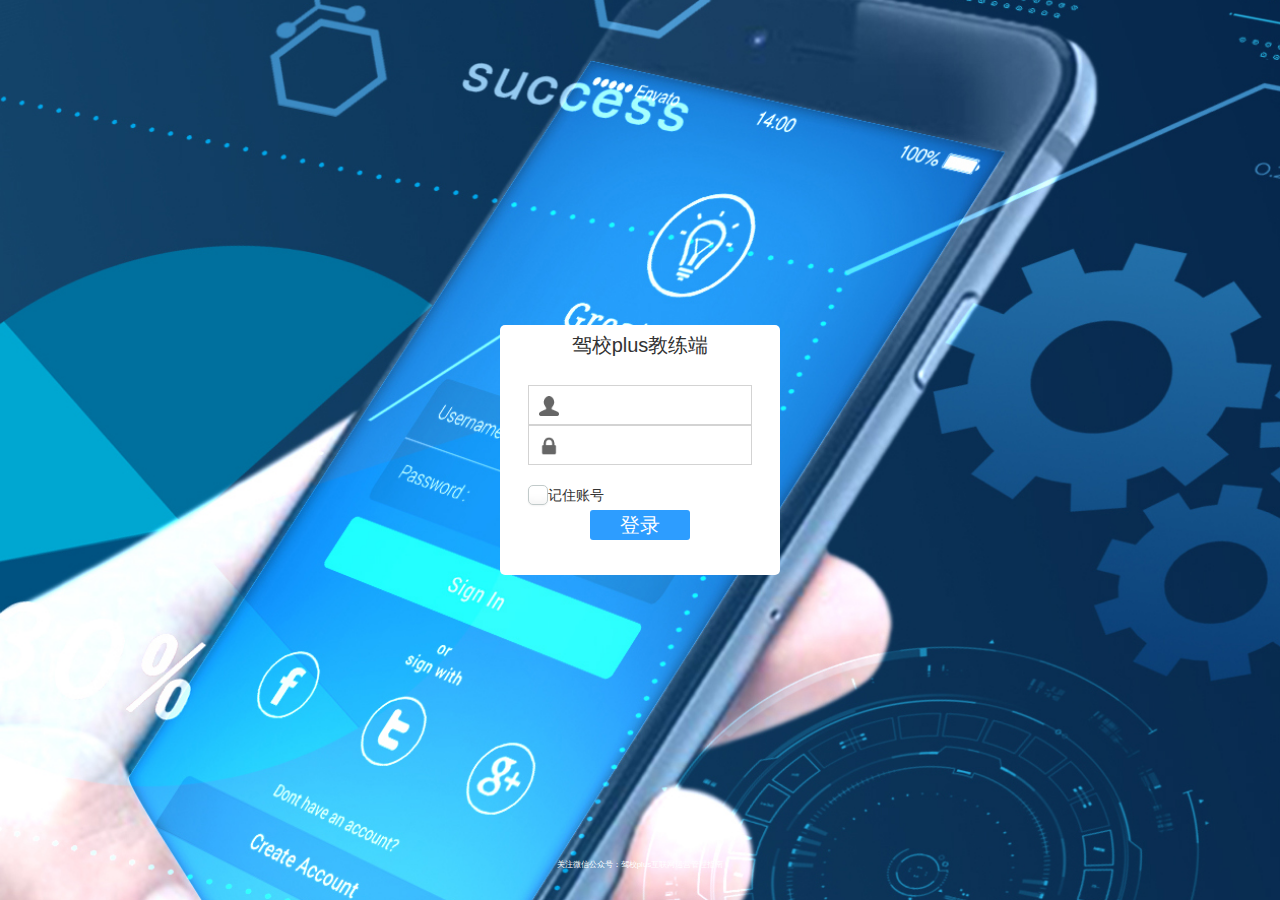
<file: index.html>
<!DOCTYPE html>
<html lang="en">
<head>
    <meta charset="UTF-8">
    <meta name="viewport" content="width=device-width, initial-scale=1.0">
    <meta http-equiv="X-UA-Compatible" content="ie=edge">
    <title>驾校plus教练端</title>
    <link rel="stylesheet" type="text/css" href="css/bootstrap.min.css">
    <link rel="stylesheet" type="text/css" href="css/index.css">
        <script src="js/jquery-1.12.3.min.js"></script>
    <script src="js/bootstrap.min.js"></script>
    <!-- <script src="js/modernizr.js"></script> -->
</head>
<body>
    <div class="login">
        <div class="log-title">
            驾校plus教练端
        </div>
        <div class="login-box" style="margin-top:2rem">
            <img src="imgs/login.png" >
            <input type="number" placeholder="">
        </div>
        <div class="login-box">
            <img src="imgs/password.png" >
            <input type="password" placeholder="">
        </div>
        <div class="remember-log">
            <input type="checkbox" id="checkbox_a1" class="chk_1" /><label for="checkbox_a1"></label> 
       <span>记住账号</span>
        </div>
        <div class="blue-button">
            登录
        </div>
    </div>
    <div class="bottom-w">关注微信公众号：驾校plus互联网运营管理指南</div>
</body>

</html>
</file>
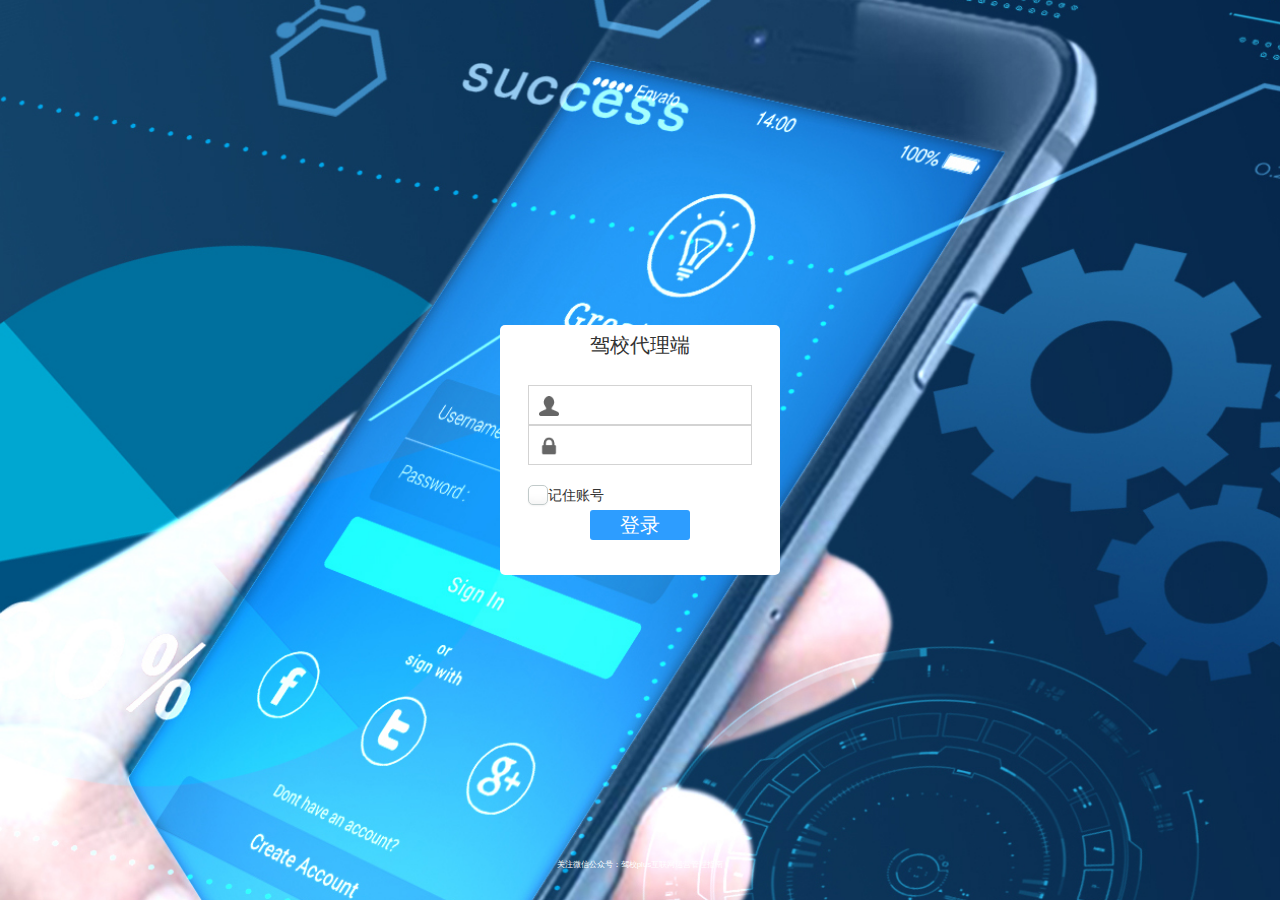
<file: proxyweb/index.html>
<!DOCTYPE html>
<html lang="en">
<head>
    <meta charset="UTF-8">
    <meta name="viewport" content="width=device-width, initial-scale=1.0">
    <meta http-equiv="X-UA-Compatible" content="ie=edge">
    <title>驾校代理端</title>
    <link rel="stylesheet" type="text/css" href="css/bootstrap.min.css">
    <link rel="stylesheet" type="text/css" href="css/index.css">
    <script src="js/jquery-1.12.3.min.js"></script>
    <script src="js/bootstrap.min.js"></script>
    <!-- <script src="js/modernizr.js"></script> -->
</head>
<body>
<div class="login">
    <div class="log-title">
        驾校代理端
    </div>
    <div class="login-box" style="margin-top:2rem">
        <img src="imgs/login.png" >
        <input type="number" placeholder="">
    </div>
    <div class="login-box">
        <img src="imgs/password.png" >
        <input type="password" placeholder="">
    </div>
    <div class="remember-log">
        <input type="checkbox" id="checkbox_a1" class="chk_1" /><label for="checkbox_a1"></label>
        <span>记住账号</span>
    </div>
    <div class="blue-button">
        登录
    </div>
</div>
<div class="bottom-w">关注微信公众号：驾校plus互联网运营管理指南</div>
</body>

</html>
</file>
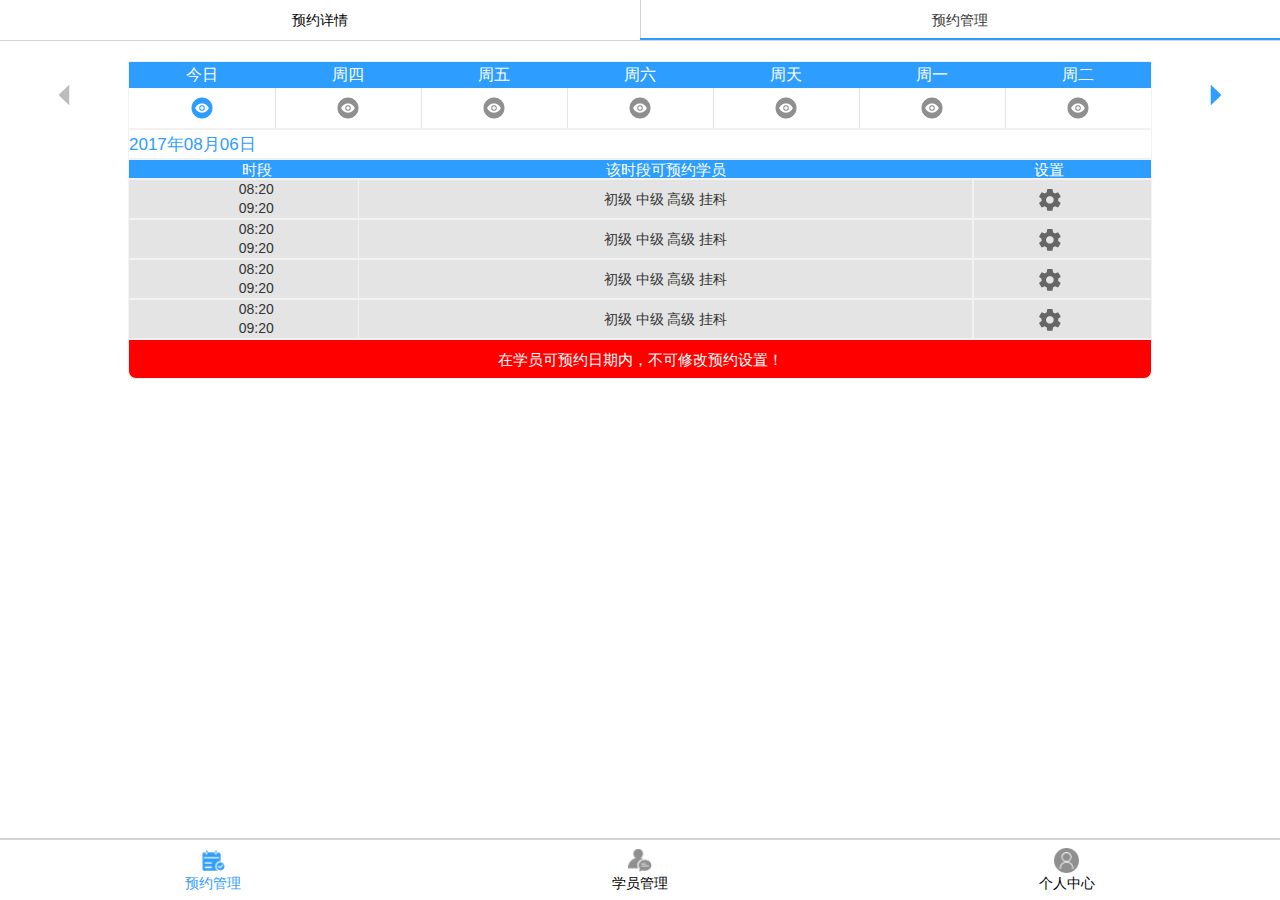
<file: appointManagement.html>
<!DOCTYPE html>
<html lang="en">
<head>
    <meta charset="UTF-8">
    <meta name="viewport" content="width=device-width, initial-scale=1.0">
    <meta http-equiv="X-UA-Compatible" content="ie=edge">
    <title>驾校plus</title>
    <link rel="stylesheet" type="text/css" href="css/bootstrap.min.css">
    <link rel="stylesheet" type="text/css" href="css/appointManagement.css">
    <script src="js/jquery-1.12.3.min.js"></script>
    <script src="js/bootstrap.min.js"></script>
</head>
<body>
<div class="top-bar">
    <div><a href="appointment.html">预约详情</a></div>
    <div class="top-active">预约管理</div>
</div>

<div class="mainbody">
    <div class="calendar">
        <div class="icon"><img src="imgs/left-off.png"></div>
        <div class="calenderContent">
            <div class="top">
                <div>今日</div>
                <div>周四</div>
                <div>周五</div>
                <div>周六</div>
                <div>周天</div>
                <div>周一</div>
                <div>周二</div>
            </div>
            <div class="bottom">
                <div><img src="imgs/check-s.png"></div>
                <div><img src="imgs/check.png"></div>
                <div><img src="imgs/check.png"></div>
                <div><img src="imgs/check.png"></div>
                <div><img src="imgs/check.png"></div>
                <div><img src="imgs/check.png"></div>
                <div><img src="imgs/check.png"></div>
            </div>
        </div>
        <div class="icon rotate"><img src="imgs/left-on.png"></div>
    </div>
    <div class="word">2017年08月06日</div>
    <div class="topTitle">
        <div>时段</div>
        <div>该时段可预约学员</div>
        <div>设置</div>
    </div>
    <div class="content">
        <div class="line">
            <div>08:20<br>09:20</div>
            <div>初级 中级 高级 挂科</div>
            <div class="set"><img src="imgs/set-off.png"></div>
        </div>
    </div>
    <div class="content">
        <div class="line">
            <div>08:20<br>09:20</div>
            <div>初级 中级 高级 挂科</div>
            <div class="set"><img src="imgs/set-off.png"></div>
        </div>
    </div>
    <div class="content">
        <div class="line">
            <div>08:20<br>09:20</div>
            <div>初级 中级 高级 挂科</div>
            <div class="set"><img src="imgs/set-off.png"></div>
        </div>
    </div>
    <div class="content">
        <div class="line">
            <div>08:20<br>09:20</div>
            <div>初级 中级 高级 挂科</div>
            <div class="set"><img src="imgs/set-off.png"></div>
        </div>
    </div>
    <div class="alertInfo">
        在学员可预约日期内，不可修改预约设置！
    </div>

</div>
<div class="selectedList" id="selectedList">
    <div>预约设置</div>
    <div class="listtype">
        <div>初级</div>
        <div><img  src="imgs/selected.png"></div>
    </div>
    <div class="listtype">
        <div>中级</div>
        <div><img src="imgs/selected.png"></div>
    </div>
    <div class="listtype">
        <div>高级</div>
        <div><img src="imgs/selected.png"></div>
    </div>
    <div class="listtype">
        <div>挂科</div>
        <div><img src="imgs/selected.png"></div>
    </div>
    <div class="listtype">
        <div>休班</div>
        <div><img src="imgs/selected-red.png"></div>
    </div>
    <div>确认设置</div>

</div>
<div class="outer" id="outer" onclick="noneOuter()"></div>



<div class="footer">
    <a href="appointment.html"><div class="footer-item">
        <img src="imgs/appointment-s.png" >
        <div style="color:#2d9dff">预约管理</div>
    </div></a>
    <a href="studentManagement.html"><div class="footer-item">
        <img src="imgs/management.png" >
        <div>学员管理</div>
    </div></a>
    <a href="personalCenter.html"><div class="footer-item">
        <img src="imgs/personal.png" >
        <div>个人中心</div>
    </div></a>
</div>
<script src="js/appointManagement.js"></script>
</body>
</html>
</file>
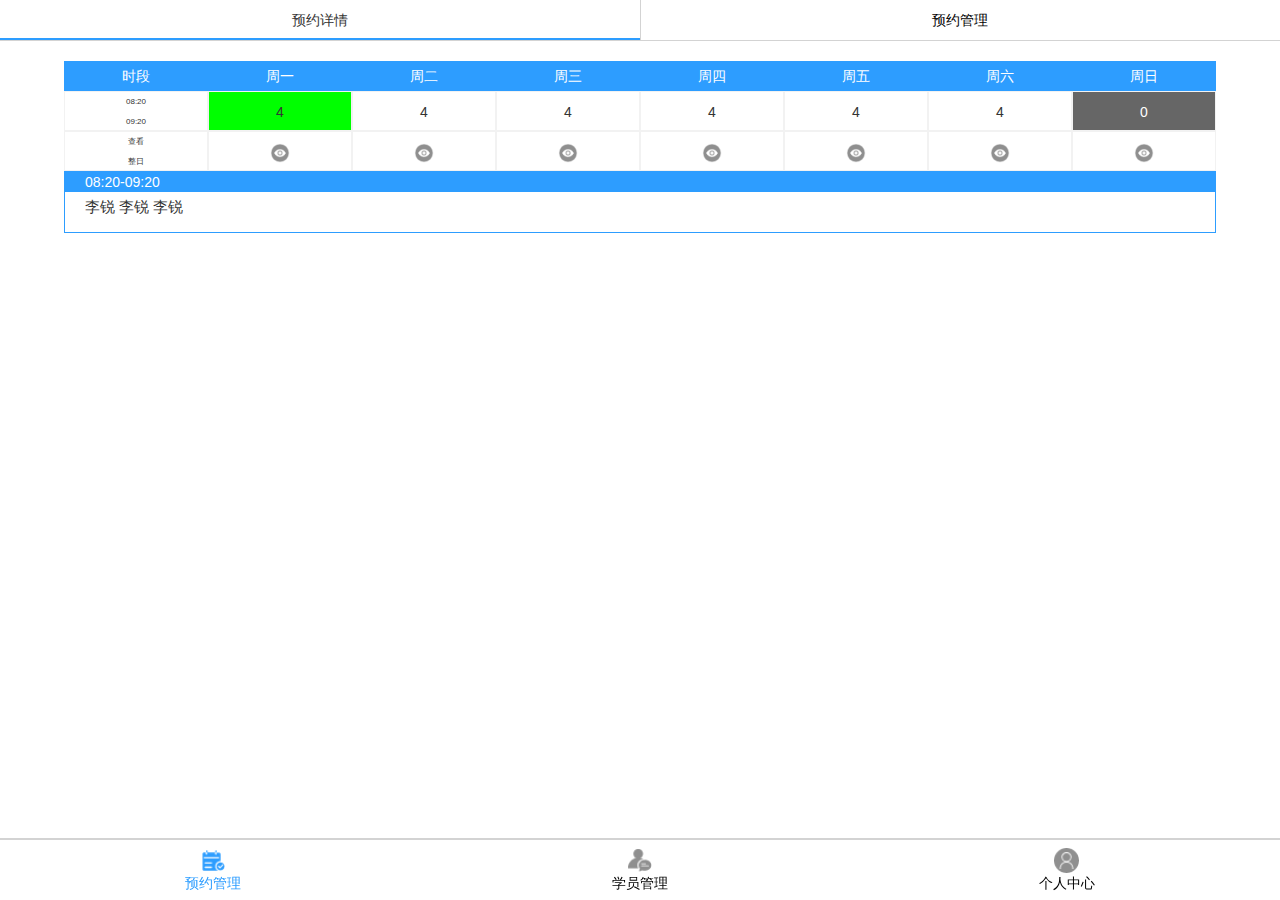
<file: appointment.html>
<!DOCTYPE html>
<html lang="en">
<head>
    <meta charset="UTF-8">
    <meta name="viewport" content="width=device-width, initial-scale=1.0">
    <meta http-equiv="X-UA-Compatible" content="ie=edge">
    <title>驾校plus</title>
        <link rel="stylesheet" type="text/css" href="css/bootstrap.min.css">
    <link rel="stylesheet" type="text/css" href="css/appoint.css">
        <script src="js/jquery-1.12.3.min.js"></script>
    <script src="js/bootstrap.min.js"></script>
</head>
<body>
    <div class="top-bar">
        <div class="top-active">预约详情</div>
        <div><a href="appointManagement.html">预约管理</a></div>
    </div>

    <div class="table">
        <div class="tr">
            <div class="th">时段</div>
            <div class="th">周一</div>
            <div class="th ">周二</div>
            <div class="th ">周三</div>
            <div class="th ">周四</div>
            <div class="th ">周五</div>
            <div class="th ">周六</div>
            <div class="th ">周日</div>
        </div>
        <div >
            <div class="tr">
                <div class="td"><div>08:20</div><div>09:20</div></div>
                <div class="td full">4</div>
                <div class="td">4</div>
                <div class="td">4</div>
                <div class="td">4</div>
                <div class="td">4</div>
                <div class="td">4</div>
                <div class="td dis">0</div>


            </div>

            <div class="tr">
                <div class="td"><div>查看</div><div>整日</div></div>
                <div class="td"><img src="imgs/check.png" alt=""></div>
                <div class="td"><img src="imgs/check.png" alt=""></div>
                <div class="td"><img src="imgs/check.png" alt=""></div>
                <div class="td"><img src="imgs/check.png" alt=""></div>
                <div class="td"><img src="imgs/check.png" alt=""></div>
                <div class="td"><img src="imgs/check.png" alt=""></div>
                <div class="td"><img src="imgs/check.png" alt=""></div>

            </div>
            <div class="time-list">
                <div class="time-dur">08:20-09:20</div>
                <div class="member">李锐  李锐  李锐</div>
            </div>




        </div>
    </div>












    <div class="footer">
        <a href="appointment.html"><div class="footer-item">
            <img src="imgs/appointment-s.png" >
            <div style="color:#2d9dff">预约管理</div>
        </div></a>
        <a href="studentManagement.html"><div class="footer-item">
            <img src="imgs/management.png" >
            <div>学员管理</div>
        </div></a>
        <a href="personalCenter.html"><div class="footer-item">
            <img src="imgs/personal.png" >
            <div >个人中心</div>
        </div></a>
    </div>
</body>
</html>
</file>
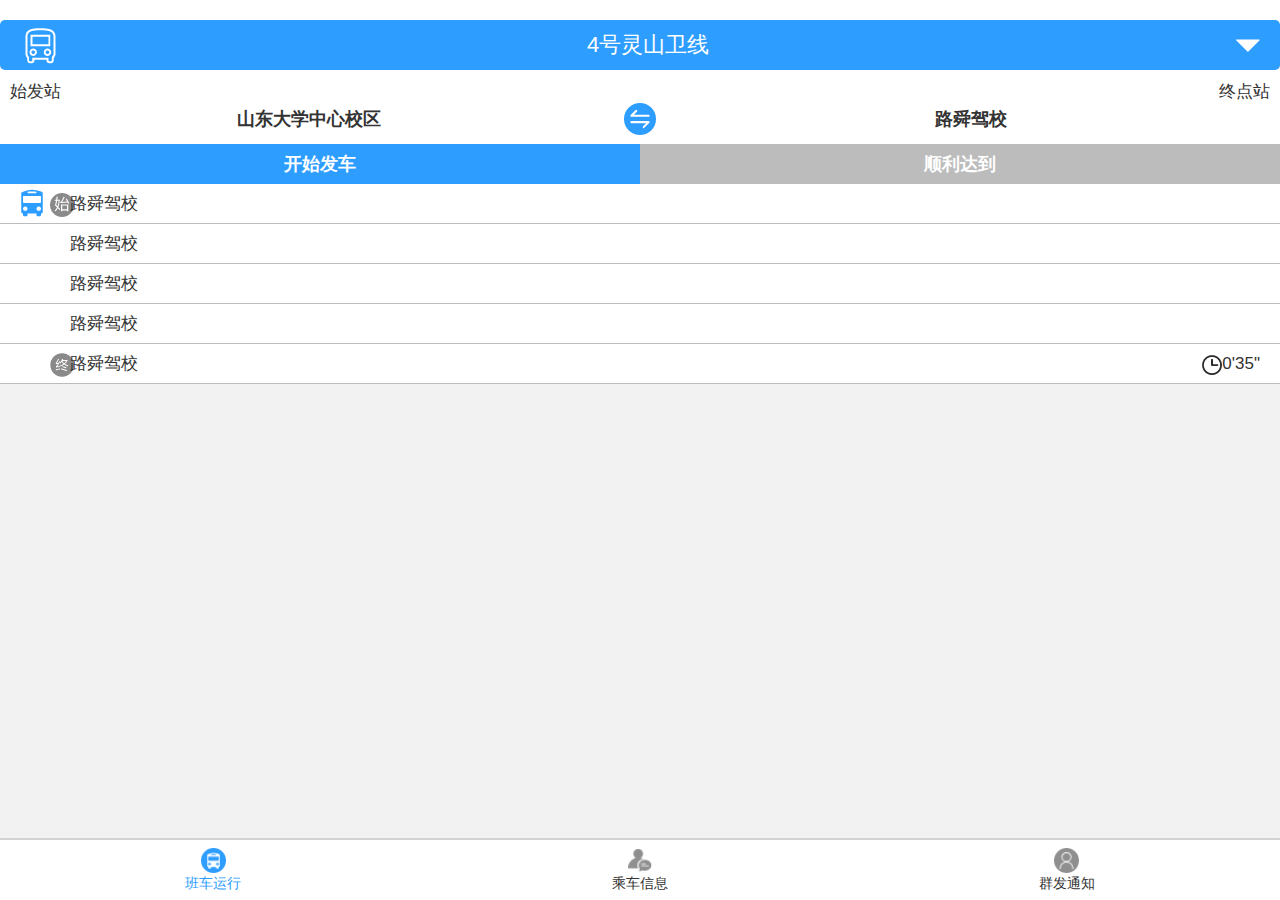
<file: carStart.html>
<!DOCTYPE html>
<html lang="en">
<head>
    <meta charset="UTF-8">
    <meta name="viewport" content="width=device-width, initial-scale=1.0">
    <meta http-equiv="X-UA-Compatible" content="ie=edge">
    <title>驾校plus</title>
    <link rel="stylesheet" type="text/css" href="css/bootstrap.min.css">
    <link rel="stylesheet" type="text/css" href="css/carStart.css">
    <script src="js/jquery-1.12.3.min.js"></script>
    <script src="js/bootstrap.min.js"></script>
</head>
<body>
<div class="mainbody">
    <div class="top">
        <div><img src="imgs/bus.png"></div>
        <div>4号灵山卫线</div>
        <div><img src="imgs/pulldown.png"></div>
    </div>


    <div class="middle">
        <div>
            <div>始发站</div>
            <div>终点站</div>
        </div>
        <div>
            <div class="middleWord">山东大学中心校区</div>
            <div><img src="imgs/turn-blue.png"></div>
            <div class="middleWord">路舜驾校</div>
        </div>
        <div>
            <div class="blue">开始发车</div>
            <div class="gray">顺利达到</div>
        </div>
    </div>
    <div class="bottomList">
        <div class="line">
            <div>
                <div><img src="imgs/begin.png"></div>
                <div>路舜驾校</div>
            </div>
            <div></div>
        </div>
        <div class="line">
            <div>
                <div></div>
                <div>路舜驾校</div>
            </div>
            <div></div>
        </div>
        <div class="line">
            <div>
                <div></div>
                <div>路舜驾校</div>
            </div>
            <div></div>
        </div>
        <div class="line">
            <div>
                <div></div>
                <div>路舜驾校</div>
            </div>
            <div></div>
        </div>
        <div class="line">
            <div>
                <div><img src="imgs/end.png"></div>
                <div>路舜驾校</div>
            </div>
            <div><img src="imgs/count-down.png">0'35"</div>
        </div>

    </div>
</div>

<div class="iconBus"><img src="imgs/start-bus.png"> </div>

<div class="Listout">
    <div class="triangleDiv">
            <div class="triangle"></div>
    </div>
    <div class="topList">
        <div class="Listword">1号李沧工业园线</div>
        <div class="Listword">8号崂山石老人线</div>
        <div class="Listword">4号灵山卫线</div>
    </div>
</div>


<div class="alertBox">
    <div>确定开始发车么？</div>
    <div>
        <div>取消</div>
        <div>确定</div>
    </div>
</div>
<div class="promt">
    <div>温馨提示</div>
    <div>您当前不在该始发站，请将始发站与终点站进行切换！</div>
    <div>确定</div>
</div>

<div class="footer">
    <div class="footer-item">
        <img src="imgs/run-sel.png" >
        <div class="bottomActive">班车运行</div>
    </div>
    <div class="footer-item">
        <img src="imgs/management.png" >
        <div>乘车信息</div>
    </div>
    <div class="footer-item">
        <img src="imgs/personal.png" >
        <div>群发通知</div>
    </div>
</div>
</body>
</html>
</file>
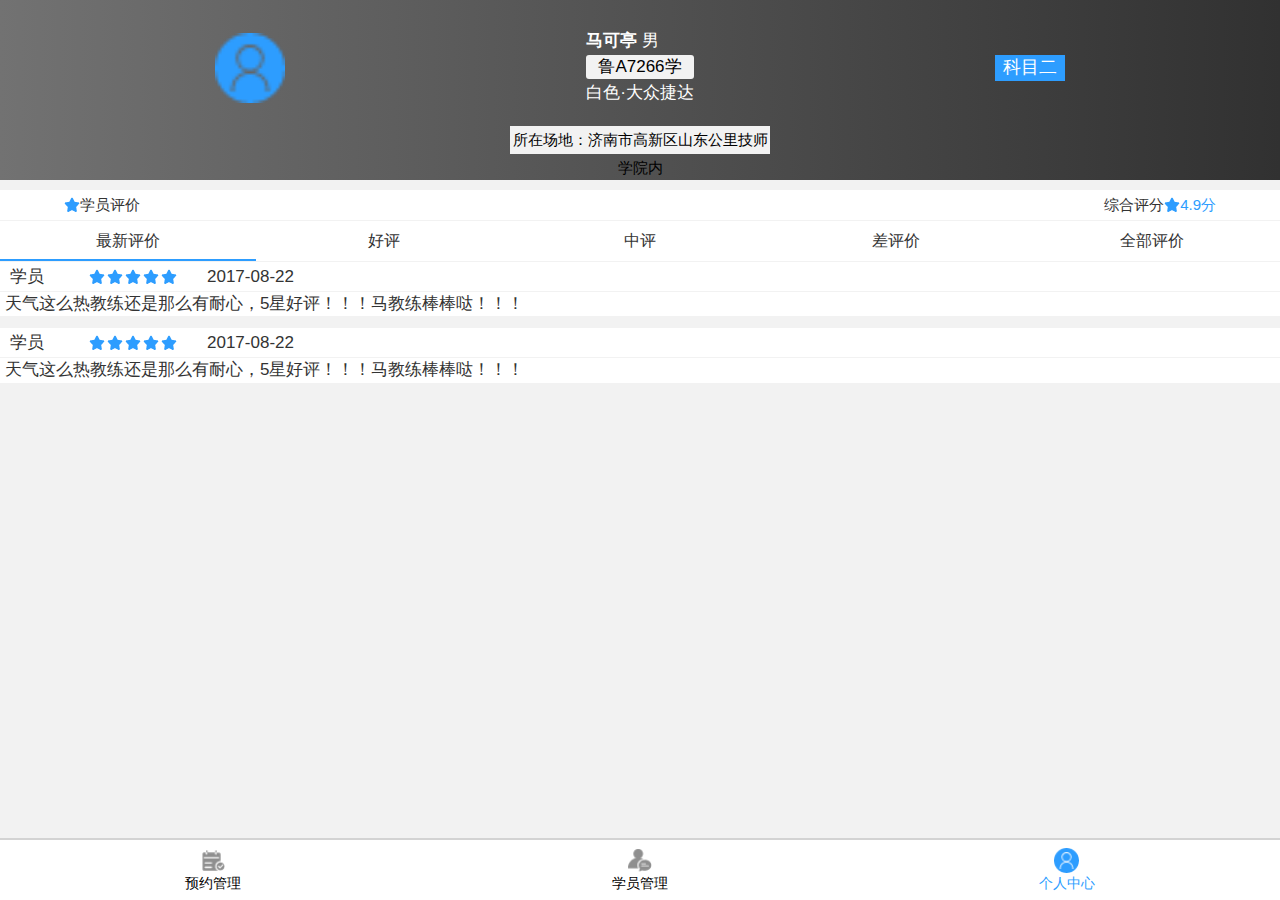
<file: personalCenter.html>
<!DOCTYPE html>
<html lang="en">
<head>
    <meta charset="UTF-8">
    <meta name="viewport" content="width=device-width, initial-scale=1.0">
    <meta http-equiv="X-UA-Compatible" content="ie=edge">
    <title>驾校plus</title>
    <link rel="stylesheet" type="text/css" href="css/bootstrap.min.css">
    <link rel="stylesheet" type="text/css" href="css/personalCenter.css">
    <script src="js/jquery-1.12.3.min.js"></script>
    <script src="js/bootstrap.min.js"></script>
</head>
<body>
<div class="top">
    <div class="student">
        <div><img class="pic" src="imgs/personal-s.png"></div>
        <div class="middleDiv">
            <div><b>马可亭</b> 男</div>
            <div class="carNumber">鲁A7266学</div>
            <div>白色·大众捷达</div>
        </div>
        <div class="subject">科目二</div>
    </div>
    <div class="topBottom">所在场地：济南市高新区山东公里技师学院内</div>
</div>

<div class="mainbody">
    <div class="bodyTop">
        <div><img src="imgs/star.png">学员评价</div>
        <div>综合评分<img src="imgs/star.png"><span class="point">4.9分</span></div>
    </div>
    <div class="comment">
        <div class="blueBottom mainbody_active">最新评价</div>
        <div  class="blueBottom">好评</div>
        <div class="blueBottom">中评</div>
        <div class="blueBottom">差评价</div>
        <div class="blueBottom">全部评价</div>
    </div>
    <div class="mainbodyInfo">
        <div class="mainbodyBgc">
            <div class="commentTitle">
                <div>学员</div>
                <div><img src="imgs/star.png"><img src="imgs/star.png"><img src="imgs/star.png"><img src="imgs/star.png"><img src="imgs/star.png"></div>
                <div>2017-08-22</div>
            </div>
            <div class="content">天气这么热教练还是那么有耐心，5星好评！！！马教练棒棒哒！！！</div>
        </div>
    </div>
    <div class="mainbodyInfo">
        <div class="mainbodyBgc">
            <div class="commentTitle">
                <div>学员</div>
                <div><img src="imgs/star.png"><img src="imgs/star.png"><img src="imgs/star.png"><img src="imgs/star.png"><img src="imgs/star.png"></div>
                <div>2017-08-22</div>
            </div>
            <div class="content">天气这么热教练还是那么有耐心，5星好评！！！马教练棒棒哒！！！</div>
        </div>
    </div>
</div>

<div class="footer">
    <a href="appointment.html"><div class="footer-item">
        <img src="imgs/appointment.png" >
        <div>预约管理</div>
    </div></a>
    <a href="studentManagement.html"><div class="footer-item">
        <img src="imgs/management.png" >
        <div>学员管理</div>
    </div></a>
    <a href="personalCenter.html"><div class="footer-item">
        <img src="imgs/personal-s.png" >
        <div style="color:#2d9dff">个人中心</div>
    </div></a>
</div>
</body>
<script>
    var blueBottom=document.getElementsByClassName("blueBottom");
    for(var i=0;i<blueBottom.length;i++){
        (function (e) {
            blueBottom[e].onclick=function () {
                blueBottom[e].className='blueBottom mainbody_active';
                blueBottom[(e+1)%5].className="blueBottom";
                blueBottom[(e+2)%5].className="blueBottom";
                blueBottom[(e+3)%5].className="blueBottom";
                blueBottom[(e+4)%5].className="blueBottom";

            }
        })(i)
    }
</script>
</html>
</file>
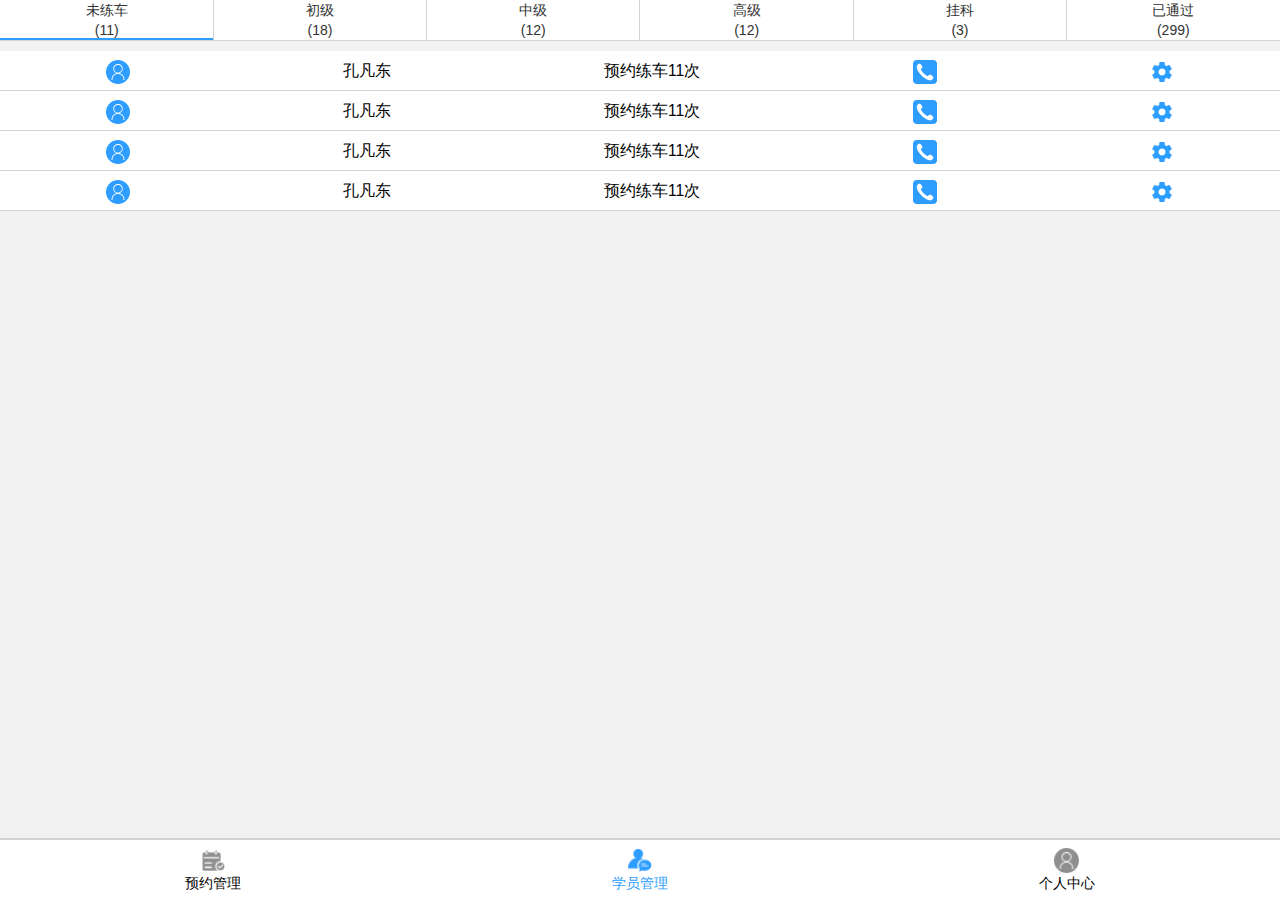
<file: studentManagement.html>
<!DOCTYPE html>
<html lang="en">
<head>
    <meta charset="UTF-8">
    <meta name="viewport" content="width=device-width, initial-scale=1.0">
    <meta http-equiv="X-UA-Compatible" content="ie=edge">
    <title>驾校plus</title>
    <link rel="stylesheet" type="text/css" href="css/bootstrap.min.css">
    <link rel="stylesheet" type="text/css" href="css/studentManagement.css">
    <script src="js/jquery-1.12.3.min.js"></script>
    <script src="js/bootstrap.min.js"></script>
</head>
<body>
<div class="top-bar">
    <div class="top-active blueBottom">未练车<br>(11)</div>

    <div class="blueBottom">初级<br>(18)</div>

    <div class="blueBottom">中级<br>(12)</div>

    <div class="blueBottom">高级<br>(12)</div>


    <div class="blueBottom">挂科<br>(3)</div>

    <div class="blueBottom">已通过<br>(299)</div>
</div>
<div class="mainbody">
    <div class="line">
        <div><img src="imgs/personal-s.png"></div>
        <div>孔凡东</div>
        <div>预约练车11次</div>
        <div><img src="imgs/phone.png"></div>
        <div><img class="set" src="imgs/set.png"></div>
    </div>
    <div class="line">
        <div><img src="imgs/personal-s.png"></div>
        <div>孔凡东</div>
        <div>预约练车11次</div>
        <div><img src="imgs/phone.png"></div>
        <div><img class="set" src="imgs/set.png"></div>
    </div>
    <div class="line">
        <div><img src="imgs/personal-s.png"></div>
        <div>孔凡东</div>
        <div>预约练车11次</div>
        <div><img src="imgs/phone.png"></div>
        <div><img class="set" src="imgs/set.png"></div>
    </div>
    <div class="line">
        <div><img src="imgs/personal-s.png"></div>
        <div>孔凡东</div>
        <div>预约练车11次</div>
        <div><img src="imgs/phone.png"></div>
        <div><img class="set" src="imgs/set.png"></div>
    </div>

</div>
<div class="config" id="config">
    <div>修改状态</div>
    <div>初级</div>
    <div>高级</div>
    <div>中级</div>
    <div>考试挂科</div>
    <div>考试通过</div>
</div>

<div class="footer">
    <a href="appointment.html"><div class="footer-item">
        <img src="imgs/appointment.png" >
        <div>预约管理</div>
    </div></a>
    <a href="studentManagement.html"><div class="footer-item">
        <img src="imgs/management-s.png" >
        <div style="color:#2d9dff">学员管理</div>
    </div></a>
    <a href="personalCenter.html"><div class="footer-item">
        <img src="imgs/personal.png" >
        <div >个人中心</div>
    </div></a>
</div>
<div id="outer" onclick="noneOuter()">

</div>
<script src="js/studentManagement.js"></script>
</body>
</html>
</file>
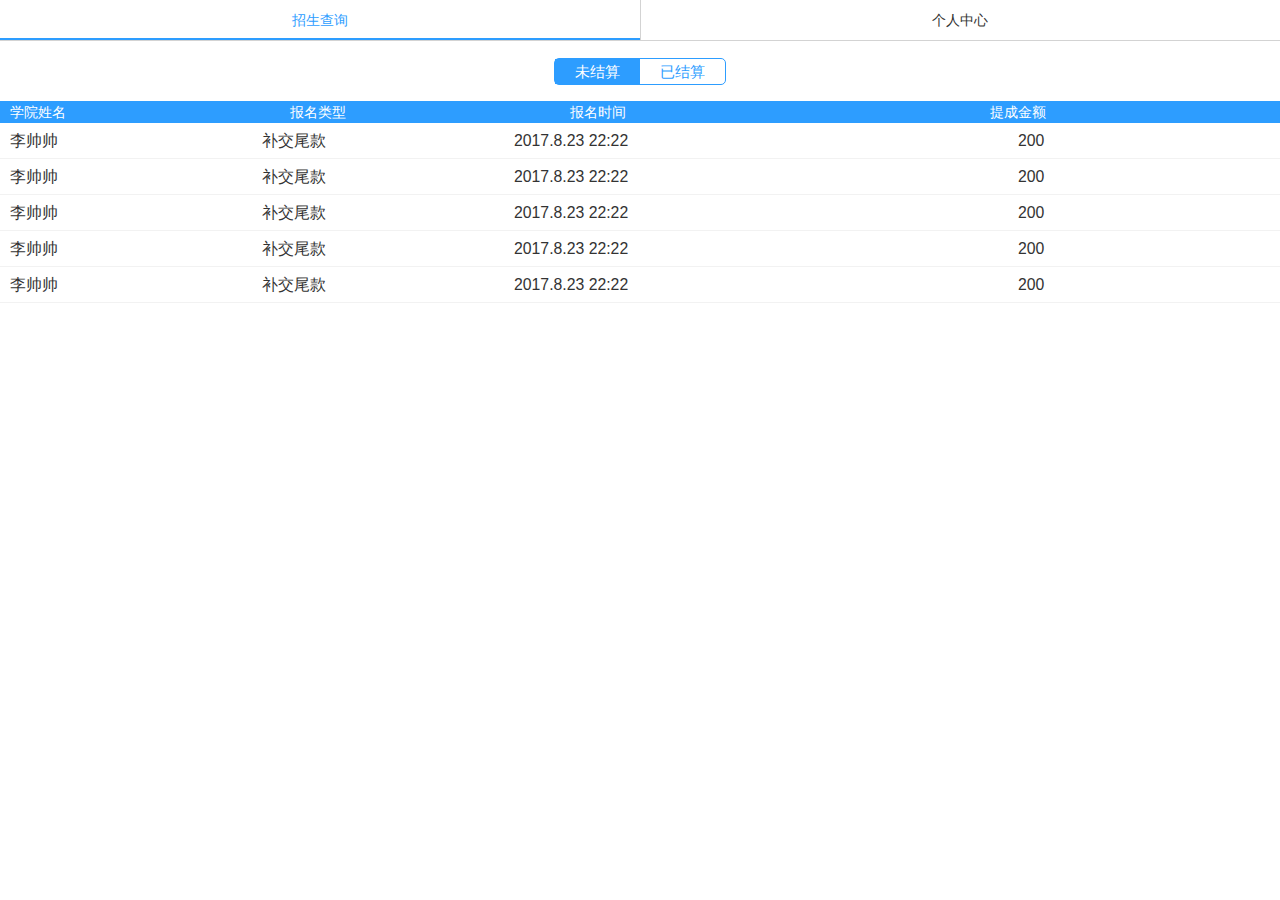
<file: proxyweb/proxypage.html>
<!DOCTYPE html>
<html lang="en">
<head>
    <meta charset="UTF-8">
    <meta name="viewport" content="width=device-width, initial-scale=1.0">
    <meta http-equiv="X-UA-Compatible" content="ie=edge">
    <title>驾校代理端</title>
    <link rel="stylesheet" type="text/css" href="css/bootstrap.min.css">
    <link rel="stylesheet" type="text/css" href="css/proxy.css">
    <script src="js/jquery-1.12.3.min.js"></script>
    <script src="js/bootstrap.min.js"></script>
</head>
<body>
<div class="top-bar" >
    <div  class="top-active" id="query">招生查询</div>
    <div id="personalCenter">个人中心</div>
</div>
<div class="options" id="option">
    <div class="border">
        <div class="one-option one-option-active" id="unset" data-kemu="0">未结算</div>
        <div class="one-option " id="set" data-kemu="1">已结算</div>
    </div>

</div>

<div class="title">
    <div>学院姓名</div>
    <div>报名类型</div>
    <div>报名时间</div>
    <div>提成金额</div>
</div>
<div id="unsettle">
    <div class="line">
        <div>李帅帅</div>
        <div>补交尾款</div>
        <div>2017.8.23 22:22</div>
        <div>200</div>
    </div>
    <div class="line">
        <div>李帅帅</div>
        <div>补交尾款</div>
        <div>2017.8.23 22:22</div>
        <div>200</div>
    </div>
    <div class="line">
        <div>李帅帅</div>
        <div>补交尾款</div>
        <div>2017.8.23 22:22</div>
        <div>200</div>
    </div>
    <div class="line">
        <div>李帅帅</div>
        <div>补交尾款</div>
        <div>2017.8.23 22:22</div>
        <div>200</div>
    </div>
    <div class="line">
        <div>李帅帅</div>
        <div>补交尾款</div>
        <div>2017.8.23 22:22</div>
        <div>200</div>
    </div>
</div>
<div id="settle">
    <div class="line">
        <div>李帅帅</div>
        <div>补交尾款</div>
        <div>2017.8.23 22:22</div>
        <div>200</div>
    </div>
    <div class="line">
        <div>李帅帅</div>
        <div>补交尾款</div>
        <div>2017.8.23 22:22</div>
        <div>200</div>
    </div>


</div>
<div id="person">
    <div class="info">
        <div>姓名</div>
        <div>高全华</div>
    </div>
    <div class="info">
        <div>电话</div>
        <div>17667938988</div>
    </div>
    <div class="info">
        <div>银行卡号</div>
        <div>6227002220407364628</div>
    </div>
    <div class="info">
        <div>银行卡开户行</div>
        <div>中国建设银行青岛分行李沧区支行</div>
    </div>
    <div class="info">
        <div>支付宝</div>
        <div>1581830623@qq.com</div>
    </div>
    <div class="info">
        <div>普通报名提成</div>
        <div>200元</div>
    </div>
    <div class="info">
        <div>普通报名提成</div>
        <div>200元</div>
    </div>
    <div class="info">
        <div>优惠券金额</div>
        <div>0元</div>
    </div>
    <div class="info">
        <div>组团报名提成</div>
        <div>200元</div>
    </div>
    <div class="info">
        <div>优惠券金额</div>
        <div>0元</div>
    </div>
    <div class="info">
        <div>提成结算周期</div>
        <div>7天</div>
    </div>
</div>
<script src="js/proxypage.js"></script>
</body>
</html>
</file>
<file: css/index.css>
*{
    margin: 0;
    padding: 0;
}


 body{
    background: url("../imgs/loginpic.jpg") no-repeat center center fixed;
   background-position:center;
   background-size: cover;
 }

 .login{
      position:absolute;
    margin:auto;
    left:0;
    right:0;
    top:0;
    bottom:0;
    width:28rem;
    height:25rem;
    background-color: white;
    border-radius: 0.5rem;
    display: flex;
    /* align-items: center; */
    flex-direction: column;
 }

 .log-title{
     font-size: 2rem;
     text-align: center;
     height: 4rem;
     line-height: 4rem;

 }

 .login-box{
     /* display: inline-block; */
     font-size: 2rem;
     height: 4rem;
     width: 80%;
     border: 1px solid lightgray;
     margin: 0 auto;
 }
.login-box img{
    width: 2rem;
    height: 2rem;
    margin: 1rem;
    display: inline-block;
}
.login-box input{
    /* margin-left: 4rem; */
    display: inline-block;
    border: 0;
    width: 70%;
}


.chk_1 { 
    display: none; 
} 
 
.chk_1 + label {
	background-color: #FFF;
	border: 1px solid #C1CACA;
	box-shadow: 0 1px 2px rgba(0, 0, 0, 0.05), inset 0px -15px 10px -12px rgba(0, 0, 0, 0.05);
	padding: 9px;
	border-radius: 5px;
	display: inline-block;
    position: relative;
    float:left;
	/* margin-right: 30px; */
}
.chk_1 + label:active {
	box-shadow: 0 1px 2px rgba(0,0,0,0.05), inset 0px 1px 3px rgba(0,0,0,0.1);
}

.chk_1:checked + label {
	background-color: #ECF2F7;
	border: 1px solid #92A1AC;
	box-shadow: 0 1px 2px rgba(0, 0, 0, 0.05), inset 0px -15px 10px -12px rgba(0, 0, 0, 0.05), inset 15px 10px -12px rgba(255, 255, 255, 0.1);
	color: #243441;
}

.chk_1:checked + label:after {
	content: '\2714';
	position: absolute;
	top: 0px;
	left: 0px;
	color: #758794;
	width: 100%;
	text-align: center;
	/* font-size: 1.4em; */
	padding: 1px 0 0 0;
	vertical-align: text-top;
}
.remember-log{
    margin-left: 10%;
    margin-top: 2rem;
}

.blue-button{
    
    height: 3rem;
    line-height: 3rem;
    width: 10rem;
    text-align: center;
    margin: 0 auto;
    font-size: 2rem;
    color: white;
    background-color: #2d9dff;
    border-radius: 0.3rem;
}

.bottom-w{
    color: white;
    position: absolute;
    bottom: 3rem;
    font-size: 0.8rem;
    text-align: center;
    width: 100%;
}
</file>
<file: proxyweb/css/index.css>
*{
    margin: 0;
    padding: 0;
}


 body{
    background: url("../imgs/loginpic.jpg") no-repeat center center fixed;
   background-position:center;
   background-size: cover;
 }

 .login{
      position:absolute;
    margin:auto;
    left:0;
    right:0;
    top:0;
    bottom:0;
    width:28rem;
    height:25rem;
    background-color: white;
    border-radius: 0.5rem;
    display: flex;
    /* align-items: center; */
    flex-direction: column;
 }

 .log-title{
     font-size: 2rem;
     text-align: center;
     height: 4rem;
     line-height: 4rem;

 }

 .login-box{
     /* display: inline-block; */
     font-size: 2rem;
     height: 4rem;
     width: 80%;
     border: 1px solid lightgray;
     margin: 0 auto;
 }
.login-box img{
    width: 2rem;
    height: 2rem;
    margin: 1rem;
    display: inline-block;
}
.login-box input{
    /* margin-left: 4rem; */
    display: inline-block;
    border: 0;
    width: 70%;
}


.chk_1 { 
    display: none; 
} 
 
.chk_1 + label {
	background-color: #FFF;
	border: 1px solid #C1CACA;
	box-shadow: 0 1px 2px rgba(0, 0, 0, 0.05), inset 0px -15px 10px -12px rgba(0, 0, 0, 0.05);
	padding: 9px;
	border-radius: 5px;
	display: inline-block;
    position: relative;
    float:left;
	/* margin-right: 30px; */
}
.chk_1 + label:active {
	box-shadow: 0 1px 2px rgba(0,0,0,0.05), inset 0px 1px 3px rgba(0,0,0,0.1);
}

.chk_1:checked + label {
	background-color: #ECF2F7;
	border: 1px solid #92A1AC;
	box-shadow: 0 1px 2px rgba(0, 0, 0, 0.05), inset 0px -15px 10px -12px rgba(0, 0, 0, 0.05), inset 15px 10px -12px rgba(255, 255, 255, 0.1);
	color: #243441;
}

.chk_1:checked + label:after {
	content: '\2714';
	position: absolute;
	top: 0px;
	left: 0px;
	color: #758794;
	width: 100%;
	text-align: center;
	/* font-size: 1.4em; */
	padding: 1px 0 0 0;
	vertical-align: text-top;
}
.remember-log{
    margin-left: 10%;
    margin-top: 2rem;
}

.blue-button{
    
    height: 3rem;
    line-height: 3rem;
    width: 10rem;
    text-align: center;
    margin: 0 auto;
    font-size: 2rem;
    color: white;
    background-color: #2d9dff;
    border-radius: 0.3rem;
}

.bottom-w{
    color: white;
    position: absolute;
    bottom: 3rem;
    font-size: 0.8rem;
    text-align: center;
    width: 100%;
}
</file>
<file: css/appointManagement.css>
*{
    margin: 0;
    padding: 0;
}
html{
    width: 100%;
    height: 100%;
}
body{
    width: 100%;
    height: 100%;
}
.top-bar{
    column-count: 2;
    column-gap: 0;
    column-rule:1px outset lightgray;
    text-align: center;

    font-size: 1.4rem;

    border-bottom: 1px solid lightgray;
    margin: 0;
}
.top-bar>div{
    /* height: 3.8rem; */
    height: 4rem;
    line-height: 4rem;
}
.top-active{
    /* box-sizing: border-box; */
    border-bottom: 2px solid #2d9dff;
}
.mainbody{

    margin: 2rem auto 0;

}
.top,.bottom{
    column-count: 7;
    column-gap: 0;
    text-align: center;


}
.top{
    height: 2.6rem;
    line-height: 2.6rem;
    font-size: 1.6rem;
    background-color: #2d9dff;
    color: #ffffff;
}
.bottom{
    height: 4rem;
    column-rule: 1px outset #E4E4E4;
    /*border-bottom: 1px solid #E4E4E4;*/
    /*display: flex;*/
    /*align-items: center;*/
    /*justify-content: space-around;*/
}
.bottom div{
    height: 4rem;
    display: flex;
    align-items: center;
    justify-content: center;
}
.word{
    font-size: 1.7rem;
    color: #2d9dff;
    height: 3rem;
    line-height: 3rem;
}
.topTitle{
    height: 2rem;
    font-size: 1.5rem;
    line-height: 2rem;
    background-color: #2d9dff;
    color: #ffffff;
    display: flex;
    justify-content: space-around;
    text-align: center;
}
.topTitle div:first-child{
    width:20%;
}
.topTitle div:nth-child(2){
    width:50%;
}
.topTitle div:last-child{

    width: 15%;
}
.line{
    background-color: #E4E4E4;
    text-align: center;
    display: flex;
    justify-content: space-around;
    height: 3.8rem;
    line-height: 3.8rem;
}
.line div:first-child{
    border-right: 1px solid #F2F2F2;
    width: 20%;
    line-height: 1.9rem;
}
.line div:last-child{
    border-left:2px solid #F2F2F2;
    width: 15%;
}
.line div:nth-child(2){

    width:50%;
}
.content{
    border-bottom: 1px solid #f2F2F2;
}
.alertInfo{
    height: 4rem;
    line-height: 4rem;
    color: #ffffff;
    background-color: #f00;
    text-align: center;
    font-size: 1.5rem;
    border-radius:0 0 0.8rem 0.8rem;

}
.footer{
    column-count: 3;
    column-gap: 0;

    text-align: center;

    font-size: 1.4rem;

    border-top: 2px solid lightgray;
    margin: 0;
    position: fixed;
    bottom: 0;
    width: 100%;
    background-color: #fff;
}
.footer-item{
    height: 6rem;
    display: flex;
    flex-direction: column;
    align-items: center;
    justify-content: center;
}
.footer-item>img{
    width: 2.5rem;
    height: 2.5rem;
}
.calenderContent,.word,.topTitle,.content,.alertInfo{
    width: 80%;
    margin: 0 auto;
    border: 1px solid #F2F2F2;
}
.calendar{
    display: flex;
    justify-content: space-around;
    align-items: center;
}
.icon{

    width: 10%;

}
.icon img{
    display: block;
    margin: 0 auto;
}
.rotate{
    transform:rotate(180deg);
    -ms-transform:rotate(180deg); 	/* IE 9 */
    -moz-transform:rotate(182deg); 	/* Firefox */
    -webkit-transform:rotate(180deg); /* Safari 和 Chrome */
    -o-transform:rotate(180deg);
}
a div div{
    color: black;
    text-decoration: none;
}
a:hover{

    color: black;
    text-decoration: none;

}
a{
    color: black;
    text-decoration: none;
}
.selectedList{
    position: absolute;
    z-index: 2;
    top: 18.6rem;
    right: 7.5rem;
    background-color: #fff;
    display: none;
}
.selectedList>div:first-child{
    height: 2.4rem;
    line-height: 2.4rem;
    background-color: #bcbcbc;
    color: #ffffff;
}

.selectedList>div:last-child{
    height: 2.4rem;
    line-height: 2.4rem;
    background-color: #2d9dff;
    color: #ffffff;
}
.selectedList>div{

    width: 8rem;
    text-align: center;
    font-size: 1.5rem;
}
.listtype{
    display: flex;
    height: 3rem;
    line-height: 3rem;
    justify-content: space-between;
    align-items: center;
    padding-left: 1rem ;
    padding-right: 0.6rem;
    border: 1px solid #bcbcbc;
}
.outer{
    position: absolute;
    top: 0;
    width: 100%;
    height: 100%;
    display: none;
}
</file>
<file: css/appoint.css>
*{
    margin: 0;
    padding: 0;
}

.top-bar{
    column-count: 2;
    column-gap: 0;
    column-rule:1px outset lightgray;
    text-align: center;

    font-size: 1.4rem;

    border-bottom: 1px solid lightgray;
    margin: 0;
}
.top-bar>div{
    /* height: 3.8rem; */
    height: 4rem;
    line-height: 4rem;
}
.top-active{
    /* box-sizing: border-box; */
     border-bottom: 2px solid #2d9dff;
}

.footer{
    column-count: 3;
    column-gap: 0;

    text-align: center;
    
    font-size: 1.4rem;
    
    border-top: 2px solid lightgray;
    margin: 0;
    position: fixed;
    bottom: 0;
    width: 100%;
}
.footer-item{
    height: 6rem;
    display: flex;
    flex-direction: column;
    align-items: center;
    justify-content: center;
}
.footer-item>img{
    width: 2.5rem;
    height: 2.5rem;
}


.table {
    border: 0px solid darkgray;
    width: 90%;
    margin: 2rem auto;
}
.tr {
    display: flex;
    width: 100%;
    justify-content: space-around;
    /*height: 3rem;*/
    align-items: center;
    text-align: center;


}
.td {
    width:40%;
    justify-content: center;
    text-align: center;
    border: 1px solid #F2F2F2;
    height: 4rem;
    line-height: 4rem;
}

.td>div{
    line-height: 2rem;
    height: 2rem;
    font-size: 0.8rem;
}
.td>img{
    width: 2rem;
    height: 2rem;
    margin: 1rem auto;
    /*margin-top: 1rem;*/
}
.th {
    width: 40%;
    justify-content: center;
    color: white;
    display: flex;
    height: 3rem;
    align-items: center;
    background-color:  #2d9dff;


}

.full{
   background-color: #00FF00;
}
.dis{
    color: white;
    background-color: #666666;
}

.time-list{
    border:1px solid #2d9dff;
}

.time-dur{
    color: white;
    background-color: #2d9dff;
    height: 2rem;
    line-height: 2rem;
    padding-left: 2rem;
}
.member{
    line-height: 3rem;
    padding-left: 2rem;
    padding-bottom: 1rem;
    padding-right: 2rem;
    font-size: 1.5rem;
}
a div div{
    color: black;
    text-decoration: none;
}
a:hover{

    color: black;
    text-decoration: none;

}
a{
    color: black;
    text-decoration: none;
}
</file>
<file: css/carStart.css>
.bottomActive{
    color: #2d9dff;
}
body{
    background-color: #ffffff;
}
.mainbody{
    padding-top: 2rem;
    margin: 0 auto;
    background-color: #fff;
    font-size: 1.7rem;
}
.top{

    margin: 0 auto;
    background-color: #2d9dff;
    display: flex;
    justify-content: space-between;
    align-items: center;
    height: 5rem;
    padding-left: 2rem;
    padding-right: 2rem;
    border-radius: 0.5rem;
}
.top div:nth-child(2){
    font-size: 2.2rem;
    color: #ffffff;
}
body{
    background-color: rgb(242,242,242);
}
.middle>div:first-child{
    padding-top: 1rem;
    display: flex;
    padding-right: 1rem;
    padding-left: 1rem;

    justify-content: space-between;
}
.middle>div:nth-child(2){
    display: flex;
    align-items: center;
    padding-right: 1rem;
    padding-left: 1rem;
    justify-content: space-around;
    font-size: 1.8rem;
    font-weight: bold;
    text-align: center;
    height: 3rem;
    line-height: 3rem;
    margin-bottom: 1rem;
}

.middleWord{
    width: 45%;
    white-space:nowrap;
    overflow: hidden;
    text-overflow:ellipsis;
}
.middle>div:last-child{
    column-count: 2;
    height: 4rem;
    line-height: 4rem;
    column-gap: 0;
    text-align: center;
    font-size: 1.8rem;
    font-weight: bold;
    color: #ffffff;

}

.line{
    height: 4rem;
    line-height: 4rem;
    display: flex;
    padding-left: 5rem;
    padding-right: 2rem;
    justify-content: space-between;
    border-bottom: 1px solid #bcbcbc;
}
.line>div:first-child{
    display: flex;
}
.line>div:first-child>div:first-child{
    width: 2rem;
}

.blue{
    background-color: #2d9dff;
}
.gray{
    background-color: #bcbcbc;
}
.iconBus{
    position: absolute;
    top: 18.7rem;
    left: 1.6rem;
}

.topList{
    position:absolute;
    left: 50%;
    top: 9rem;
    transform: translate(-50%,0);
    width: 90%;
    background-color: #2d9dff;
    text-align: center;

}
.Listword {
    height: 4rem;
    line-height: 4rem;
    font-size: 2rem;
    color: white;
    border-bottom: 1px solid #ffffff;
}
.triangleDiv{
    position:absolute;
    left: 50%;
    top: 8rem;
    transform: translate(-50%,0);
    width: 2rem;
    margin: 0 auto;
    background-color: transparent;
    height: 1rem;
    border: 1px solid #ffffff;
}
.Listout{
    display: none;
}
.triangle{
    margin: 0 auto;
    width: 0px;
    height: 0;
    border-left: 1rem solid transparent;
    border-right: 1rem solid transparent;
    border-bottom: 1rem solid #2d9dff;
    background-color: #fff;
}
.Listword:last-child{
    border: none;
}


.alertBox>div:first-child{
    height: 5rem;
    line-height: 5rem;
    font-size: 2rem;
    text-align: center;
    border-bottom: 1px solid #bcbcbc;
}
.alertBox>div:last-child{
    column-count:2;
    column-rule: 1px outset #bcbcbc;
    height: 4rem;
    line-height: 4rem;
    text-align: center;
    font-size: 1.7rem;

}
.alertBox{
    width: 60%;
    position: absolute;
    left:50%;
    top: 40%;
    transform:translate(-50%,-50%);
    -ms-transform:translate(-50%,-50%); 	/* IE 9 */
    -moz-transform:translate(-50%,-50%); 	/* Firefox */
    -webkit-transform:translate(-50%,-50%); /* Safari 和 Chrome */
    -o-transform:translate(-50%,-50%); 	/* Opera */
    background-color: #fff;
    height: 9rem;
    z-index: 2;
    border-radius: 0.5rem;
    display: none;
}


.promt{
    width: 60%;
    position: absolute;
    left:50%;
    top: 40%;
    transform:translate(-50%,-50%);
    -ms-transform:translate(-50%,-50%); 	/* IE 9 */
    -moz-transform:translate(-50%,-50%); 	/* Firefox */
    -webkit-transform:translate(-50%,-50%); /* Safari 和 Chrome */
    -o-transform:translate(-50%,-50%); 	/* Opera */
    background-color: #fff;
    height: 11rem;
    z-index: 2;
    border-radius: 0.5rem;
    display: none;

}
.promt div:first-child{
    height: 3rem;
    line-height: 3rem;
    text-align: center;
    font-size: 1.9rem;
}
.promt div:nth-child(2){
    height: 4.5rem;
    width: 90%;
    margin: 0 auto;
}
.promt div:last-child{
    height: 3.5rem;
    line-height: 3.5rem;
    text-align: center;
    font-size: 2rem;
    border-top: 1px solid #bcbcbc;
}


.footer{
    column-count: 3;
    column-gap: 0;
    background-color: #fff;
    text-align: center;

    font-size: 1.4rem;

    border-top: 2px solid lightgray;
    margin: 0;
    position: fixed;
    bottom: 0;
    width: 100%;
}
.footer-item{
    height: 6rem;
    display: flex;
    flex-direction: column;
    align-items: center;
    justify-content: center;
}
.footer-item>img{
    width: 2.5rem;
    height: 2.5rem;
}
</file>
<file: css/personalCenter.css>
*{
    margin: 0;
    padding: 0;

}
body{
    background-color: rgb(242,242,242);
}
.top{
    width: 100%;
    height: 18rem;
    background:linear-gradient(to right,rgb(114,114,114),rgb(49,49,49));
    position: relative;
}
.topBottom{
    width: 26rem;
    background-color: rgb(242,242,242);
    height: 2.8rem;
    line-height: 2.8rem;
    color: black;
    margin: 0 auto;
}
.student{
    width: 90%;
    height: 12.6rem;
    padding-top: 1rem;
    align-items: center;
    margin: 0 auto;
    column-count: 3;
    display: flex;

    justify-content: space-around;
    font-size: 1.8rem;
    color: white;
}
.pic{
    width: 7rem;
    height: 7rem;
}
.middleDiv{

    font-size: 1.7rem;
}
.middleDiv div{
    margin-bottom: 0.2rem;
}
.subject{
    background-color: #2d9dff;
    width: 7rem;
    text-align: center;
}
.carNumber{
    background-color: rgb(242,242,242);
    border-radius: 0.3rem;
    color: black;
    text-align: center;
}
.topBottom{
    text-align: center;
    font-size: 1.5rem;
}
.mainbody{
    font-size: 1.7rem;
    background-color: #fff;
}
.bodyTop{
    width: 90%;
    margin: 1rem auto 0;

    display: flex;
    justify-content: space-between;
    font-size: 1.5rem;
    height: 3rem;
    line-height: 3rem;
}
.bodyTop div{
    display: flex;
    align-items: center;
}
.point{
    color: #2d9dff;

}
.comment{
    font-size: 1.6rem;
    column-count: 5;
    column-gap: 0;
    text-align: center;
    border-top: 1px solid rgb(242,242,242);
    border-bottom: 1px solid rgb(242,242,242);

}
.mainbodyBgc{
    background-color: #fff;
}
.mainbodyBgc div{
    justify-content: flex-start;
}
.mainbody_active{
    border-bottom: 2px solid #2d9dff;
}
.mainbodyInfo{
    padding-bottom: 1.2rem;
    background-color: rgb(242,242,242);
}
.comment div{
    height: 4rem;
    line-height: 4rem;
}
.commentTitle{
    display: flex;
    height: 3rem;
    line-height: 3rem;
    border-bottom: 1px solid rgb(242,242,242);
    align-items: center;
}
.commentTitle div:first-child{
    margin-left: 1rem;
}
.commentTitle div:nth-child(2){
    display: flex;
    align-items: center;
    margin-left: 4.5rem;
    width: 8.8rem;
    justify-content: space-between;
}
.commentTitle div:last-child{
    margin-left: 3rem;

}

.content{
    padding-left: 0.5rem;
    padding-right: 0.1rem;

}




.footer{
    column-count: 3;
    column-gap: 0;
    text-align: center;

    font-size: 1.4rem;
    background-color: white;
    border-top: 2px solid lightgray;
    margin: 0;
    position: fixed;
    bottom: 0;
    width: 100%;
}
.footer-item{
    height: 6rem;
    display: flex;
    flex-direction: column;
    align-items: center;
    justify-content: center;
}
.footer-item>img{
    width: 2.5rem;
    height: 2.5rem;
}
a div div{
    color: black;
    text-decoration: none;
}
a:hover{

    color: black;
    text-decoration: none;

}
</file>
<file: css/studentManagement.css>
*{
    margin: 0;
    padding: 0;

}
html{
    width: 100%;
    height: 100%;
}
body{
    width: 100%;
    height: 100%;
    background-color: rgb(242,242,242);
    position: relative;
}
.top-bar{
    column-count: 6;

    column-gap: 0;
    column-rule:1px outset lightgray;
    text-align: center;

    font-size: 1.4rem;

    border-bottom: 1px solid lightgray;

    background-color: #fff;
    margin-bottom: 10px;
}
.top-bar>div{
    /* height: 3.8rem; */
    height: 4rem;
    line-height: 2rem;
}
.top-active{
    /* box-sizing: border-box; */
    border-bottom: 2px solid #2d9dff;
}
.line{
    column-count: 6;
    display: flex;
    justify-content:space-around;
    height: 4rem;
    line-height: 4rem;
    font-size: 1.56rem;
    background-color: #fff;
    border-bottom: 1px solid lightgray;
    color: black;
}
.config{
    position: absolute;
    width: 8rem;

    top: 6rem;
    right: 4rem;
    text-align: center;
    display: none;
}
.config div{
    height: 3rem;
    line-height: 3rem;
    border: 1px solid #2d9dff;
    font-size: 1.5rem;
    background-color: white;

}
.config div:first-child{
    height: 2rem;
    line-height: 2rem;
    background-color: #2d9dff;
    color: white;
}
.footer{
    column-count: 3;
    column-gap: 0;

    text-align: center;

    font-size: 1.4rem;

    border-top: 2px solid lightgray;
    margin: 0;
    position: fixed;
    bottom: 0;
    width: 100%;
    background-color: #fff;
}
.footer-item{
    height: 6rem;
    display: flex;
    flex-direction: column;
    align-items: center;
    justify-content: center;
}
.footer-item>img{
    width: 2.5rem;
    height: 2.5rem;
}
#outer{
    position: absolute;
    top:0;
    width: 100%;
    height: 100%;
    z-index: 1;
    background-color: transparent;
    display: none;
}
.config{

    z-index: 2;
}

a div div{
    color: black;
    text-decoration: none;
}
a:hover{

    color: black;
    text-decoration: none;

}
a{
    color: black;
    text-decoration: none;
}
</file>
<file: proxyweb/css/proxy.css>
.options{
    display: flex;
    flex-direction: row;
    justify-content: center;
    height: 60px;
    align-items: center;
    font-size: 15px;


}
.border{
    display: flex;
    flex-direction: row;
    justify-content: center;
    align-items: center;
    border: 1px solid #2d9dff;
    border-radius: 5px;

}
.one-option{
    height: 25px;
    line-height: 25px;
    padding: 0 20px;
    color: #2d9dff;
}
.one-option-active{
    background-color: #2d9dff;
    color: white;
}
.top-bar{
    column-count: 2;
    column-gap: 0;
    column-rule:1px outset lightgray;
    text-align: center;

    font-size: 1.4rem;
    background-color: #fff;
    border-bottom: 1px solid lightgray;
    margin: 0;
}
.top-bar>div{
    /* height: 3.8rem; */
    height: 4rem;
    line-height: 4rem;
}
.top-active{
    /* box-sizing: border-box; */
    border-bottom: 2px solid #2d9dff;
    color: #2d9dff;
}
.title{
    height: 2.2rem;
    line-height: 2.2rem;
    display: flex;
    background-color: #2d9dff;
    padding-left: 1rem;
    padding-right: 1rem;
    color: white;
}
.title>div{
    flex: 2;
}
.title>div:nth-child(3){
    flex: 3;
}
.line{
    display: flex;
    padding-left: 1rem;
    padding-right: 1rem;
    height: 3.6rem;
    line-height: 3.6rem;
    font-size: 1.58rem;
    border-bottom: 1px solid #F2F2F2;
}
.line>div{
    flex: 1;
}
.line>div:nth-child(3){
    flex: 2;
}
#settle{
    display: none;
}
.info{
    display: flex;
    padding-left: 1rem;
    line-height: 3.6rem;
    height: 3.6rem;
    background-color: #fff;
    border-bottom: 1px solid #F2F2F2;
}
.info>div:first-child{
    flex: 2;
    color: #666666;
}
.info>div:last-child{
    flex: 4;
}

#person{
    display: none;
}
.info:nth-child(1){
    margin-top: 1rem;
}
.info:nth-child(6){
    margin-top: 1rem;
}
.info:nth-child(8){
    margin-top: 1rem;
}
.info:nth-child(9){
    margin-top: 1rem;
}
</file>
